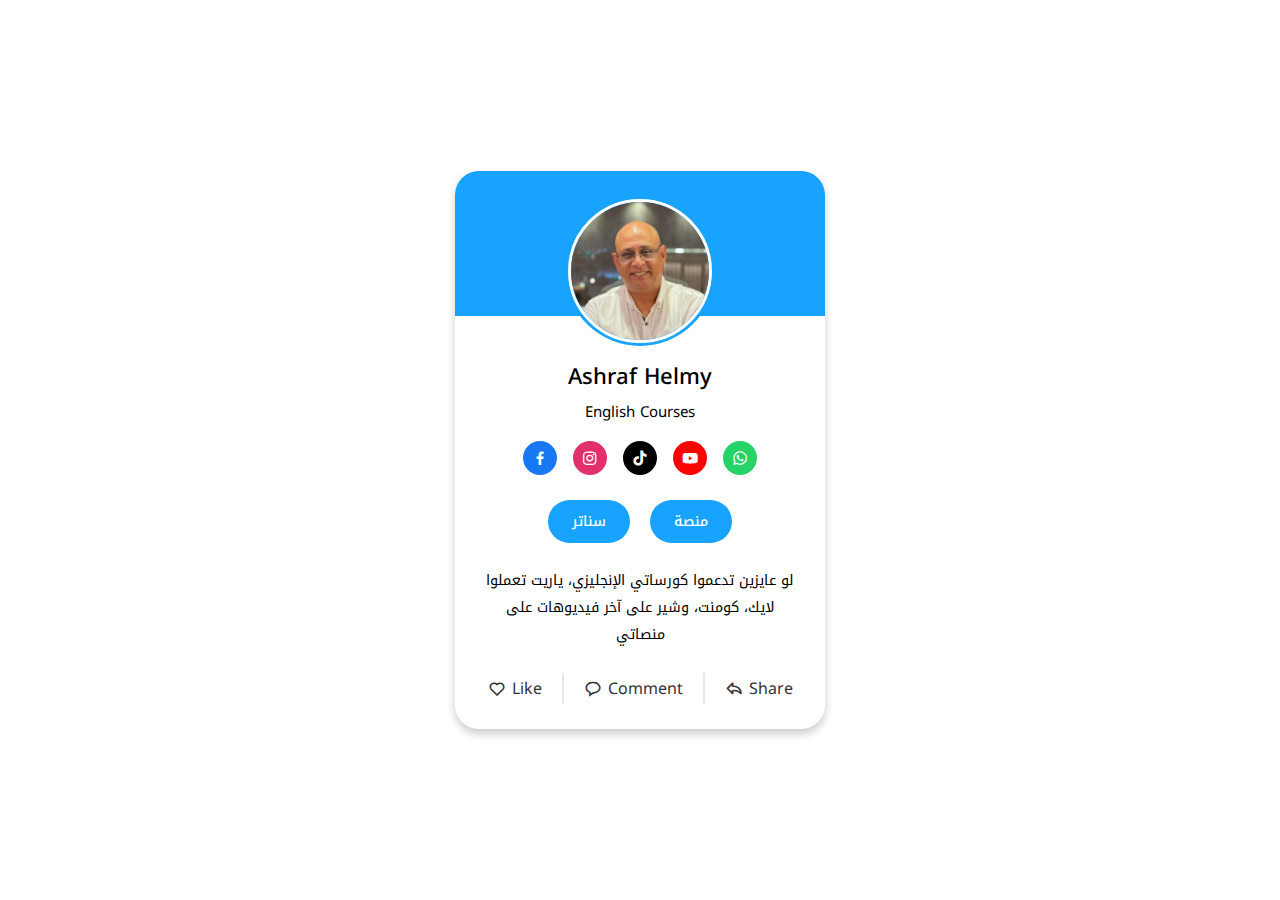
<file: index.html>
<!DOCTYPE html>
<html>
    <head>
        <meta charset="UTF-8">
        <meta http-equiv="X-UA-Compatible">
        <meta name="viewport" content="width=device-with, initial-scale=1.0">
        <title>كورسات إنجليزي أشرف حلمي</title>
        <link rel="stylesheet" href="styles/styles.css">
        <link href='https://unpkg.com/boxicons@2.1.4/css/boxicons.min.css' rel='stylesheet'>
    </head>

    <body>
        <div class="profile-card">
            <div class="image">
                <img src="profile-pic.jpg" alt="Profile image" class="profile-img">
            </div>
            <div class="text-data">
                <span class="name">
                    Ashraf Helmy
                </span>
                <span class="job">
                    English Courses
                </span>
            </div>
            <div class="media-buttons">
                <a href="https://www.facebook.com/ashrafhelmy20?mibextid=LQQJ4d&rdid=ZkFPfxUDZcOOh3Or&share_url=https%3A%2F%2Fwww.facebook.com%2Fshare%2FNjH6T3fnob6bePSi%2F%3Fmibextid%3DLQQJ4d" class="link f">
                    <i class='bx bxl-facebook'></i>
                </a>
                <a href="https://www.instagram.com/ashraftreasure" class="link insta">
                    <i class='bx bxl-instagram' ></i>
                </a>
                <a href="https://www.tiktok.com/@ashraf.helmy.engl" class="link tiktok">
                    <i class='bx bxl-tiktok'></i>
                </a>
                <a href="https://www.youtube.com/@ashrafhelmy-6299" class="link yt">
                    <i class='bx bxl-youtube'></i>
                </a>
                <a href="https://wa.me/201001454884" class="link whatsapp">
                    <i class='bx bxl-whatsapp'></i>
                </a>
            </div>
            <div class="buttons">
                <button class="button"><a href="loc.html">سناتر</a></button>
                <button class="button"><a href="https://knoz-academy.vclasses.net/">منصة</a></button>
            </div>
            <div class="text-info">
                لو عايزين تدعموا كورساتي الإنجليزي، ياريت تعملوا لايك، كومنت، وشير على آخر فيديوهات على منصاتي
            </div>
            <div class="analytics">
                <div class="data">
                    <i class='bx bx-heart' ></i>
                    <span class="number">Like</span>
                </div>
                <div class="data">
                    <i class='bx bx-message-rounded' ></i>
                    <span class="number">Comment</span>
                </div>
                <div class="data">
                    <i class='bx bx-share' ></i>
                    <span class="number">Share</span>
                </div>
            </div>
            
            
        </div>
    </body>
</html>
</file>
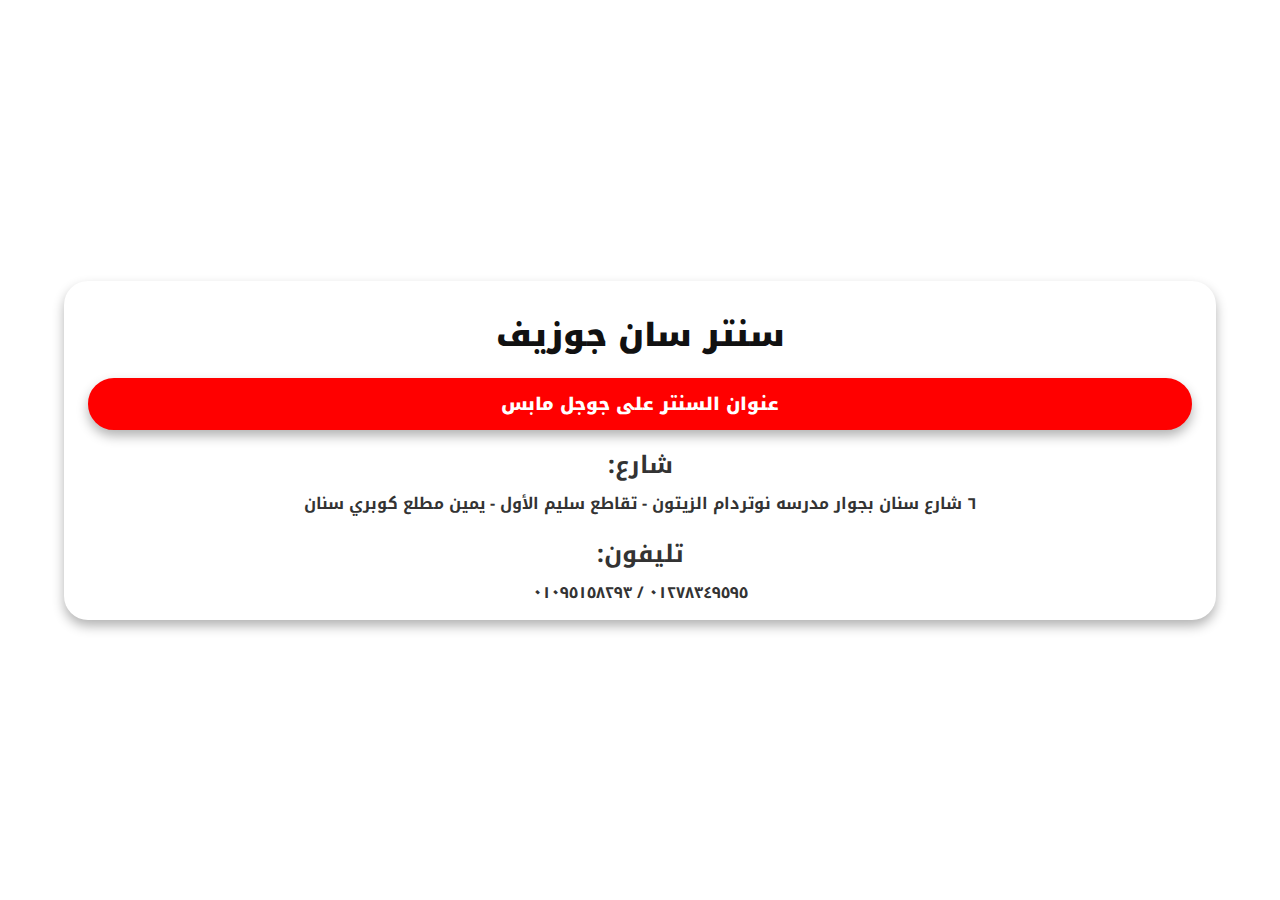
<file: a.html>
<html lang="en">
<head>
    <meta charset="UTF-8">
    <meta name="viewport" content="width=device-width, initial-scale=1.0">
    <!-- page title -->
    <title>سنتر سان جوزيف</title>
    <link rel="stylesheet" href="styles/styles.css">
</head>
<body>

    <div class="acard">
        <!-- location name -->
        <h1>سنتر سان جوزيف</h1>
        <!-- street  -->
        
        <h1><a href="https://maps.app.goo.gl/iASmZNPaQt8y6fca8">عنوان السنتر على جوجل مابس</a></h1>
        <h3>:شارع</h3>
        <h2>٦ شارع سنان بجوار مدرسه نوتردام الزيتون - تقاطع سليم الأول - يمين مطلع كوبري سنان</h2>
        <!-- phone numbers -->
         <h3>:تليفون</h3>
        <h2>   ٠١٢٧٨٣٤٩٥٩٥ / ٠١٠٩٥١٥٨٢٩٣</h2>
        
    </div>
    
</body>
</html>
</file>
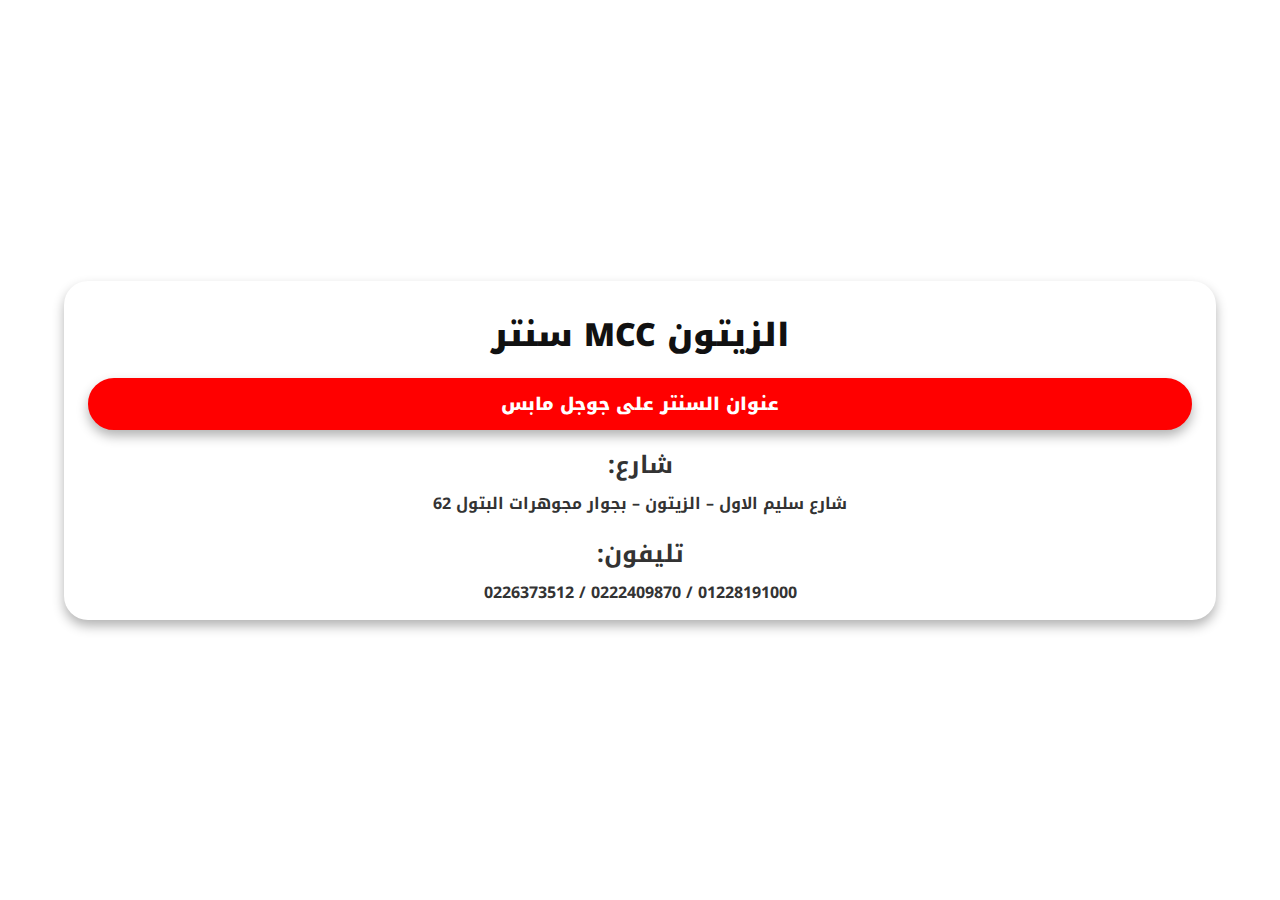
<file: b.html>
<html lang="en">
<head>
    <meta charset="UTF-8">
    <meta name="viewport" content="width=device-width, initial-scale=1.0">
    <!-- page title -->
    <title>سنتر MCC الزيتون</title>
    <link rel="stylesheet" href="styles/styles.css">
</head>
<body>

    <div class="acard">
        <!-- location name -->
        <h1>سنتر MCC الزيتون</h1>
        <!-- street  -->
        
        <h1><a href="https://maps.app.goo.gl/xVZ1Xs33AWNWcU7BA">عنوان السنتر على جوجل مابس</a></h1>
        <h3>:شارع</h3>
        <h2>62 شارع سليم الاول – الزيتون – بجوار مجوهرات البتول </h2>
        <!-- phone numbers -->
         <h3>:تليفون</h3>
        <h2>0226373512 / 0222409870 / 01228191000</h2>
        
    </div>
    
</body>
</html>
</file>
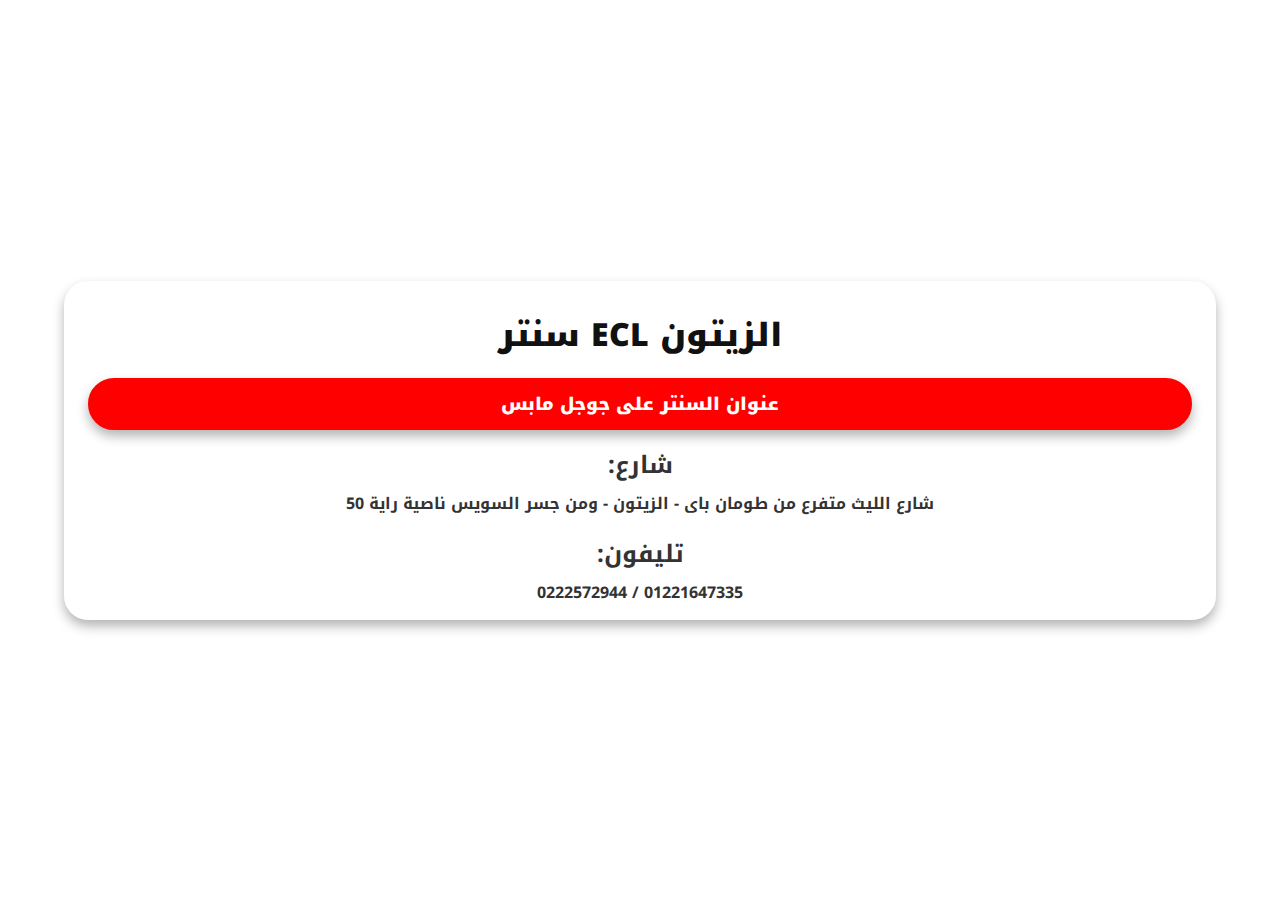
<file: c.html>
<html lang="en">
<head>
    <meta charset="UTF-8">
    <meta name="viewport" content="width=device-width, initial-scale=1.0">
    <!-- page title -->
    <title>سنتر ECL الزيتون</title>
    <link rel="stylesheet" href="styles/styles.css">
</head>
<body>

    <div class="acard">
        <!-- location name -->
        <h1>سنتر ECL الزيتون</h1>
        <!-- street  -->
        
        <h1><a href="https://maps.app.goo.gl/sEayMXRvaKvWD9qH7">عنوان السنتر على جوجل مابس</a></h1>
        <h3>:شارع</h3>
        <h2>50 شارع الليث متفرع من طومان باى - الزيتون - ومن جسر السويس ناصية راية </h2>
        <!-- phone numbers -->
         <h3>:تليفون</h3>
        <h2>0222572944 / 01221647335</h2>
        
    </div>
    
</body>
</html>
</file>
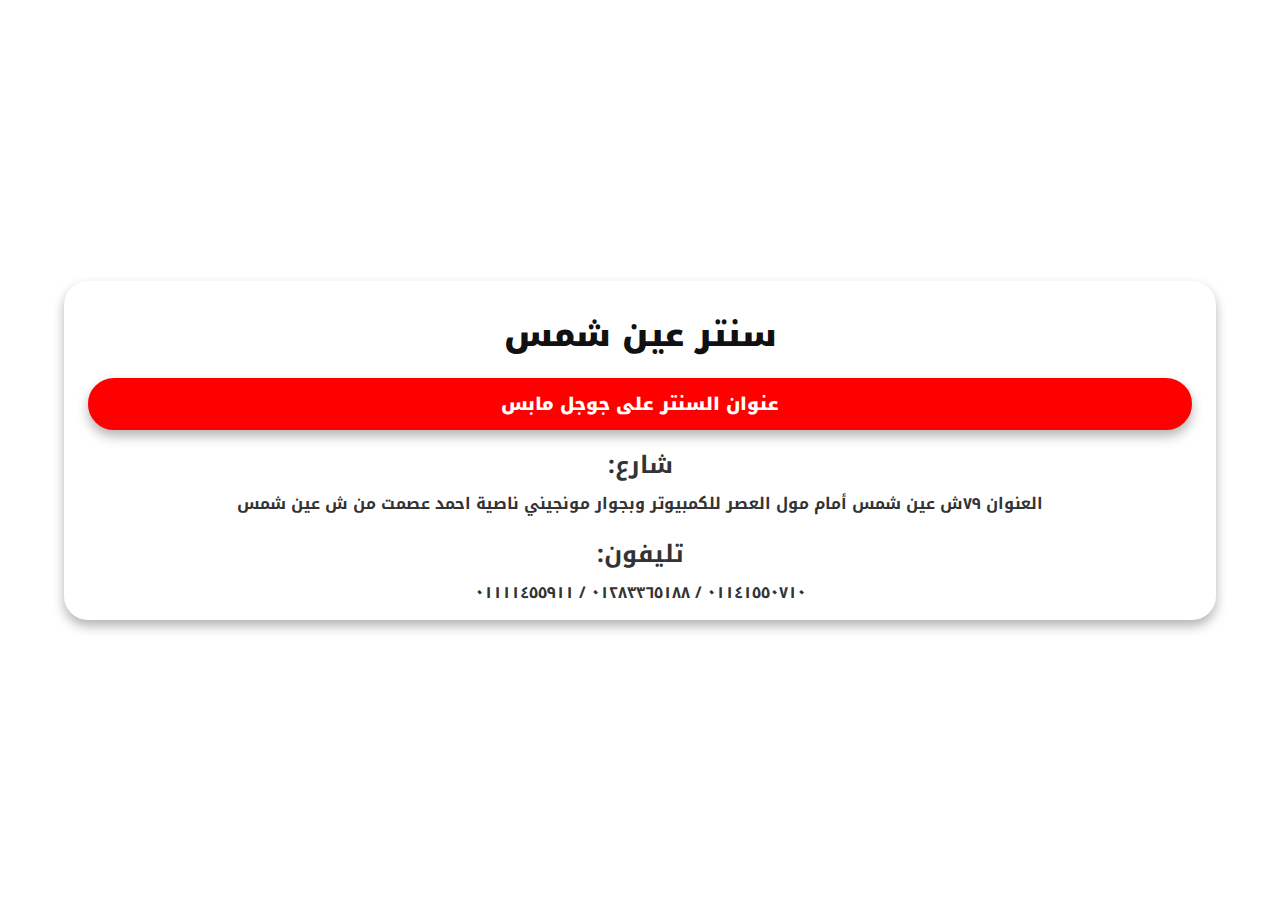
<file: d.html>
<html lang="en">
<head>
    <meta charset="UTF-8">
    <meta name="viewport" content="width=device-width, initial-scale=1.0">
    <!-- page title -->
    <title>سنتر عين شمس</title>
    <link rel="stylesheet" href="styles/styles.css">
</head>
<body>

    <div class="acard">
        <!-- location name -->
        <h1>سنتر عين شمس</h1>
        <!-- street  -->
        
        <h1><a href="https://maps.app.goo.gl/c9q3bauXxFeuU9uz9">عنوان السنتر على جوجل مابس</a></h1>
        <h3>:شارع</h3>
        <h2>العنوان ٧٩ش عين شمس أمام مول العصر للكمبيوتر وبجوار مونجيني ناصية احمد عصمت من ش عين شمس</h2>
        <!-- phone numbers -->
         <h3>:تليفون</h3>
        <h2>٠١١٤١٥٥٠٧١٠ / ٠١٢٨٣٣٦٥١٨٨ / ٠١١١١٤٥٥٩١١</h2>
        
    </div>
    
</body>
</html>
</file>
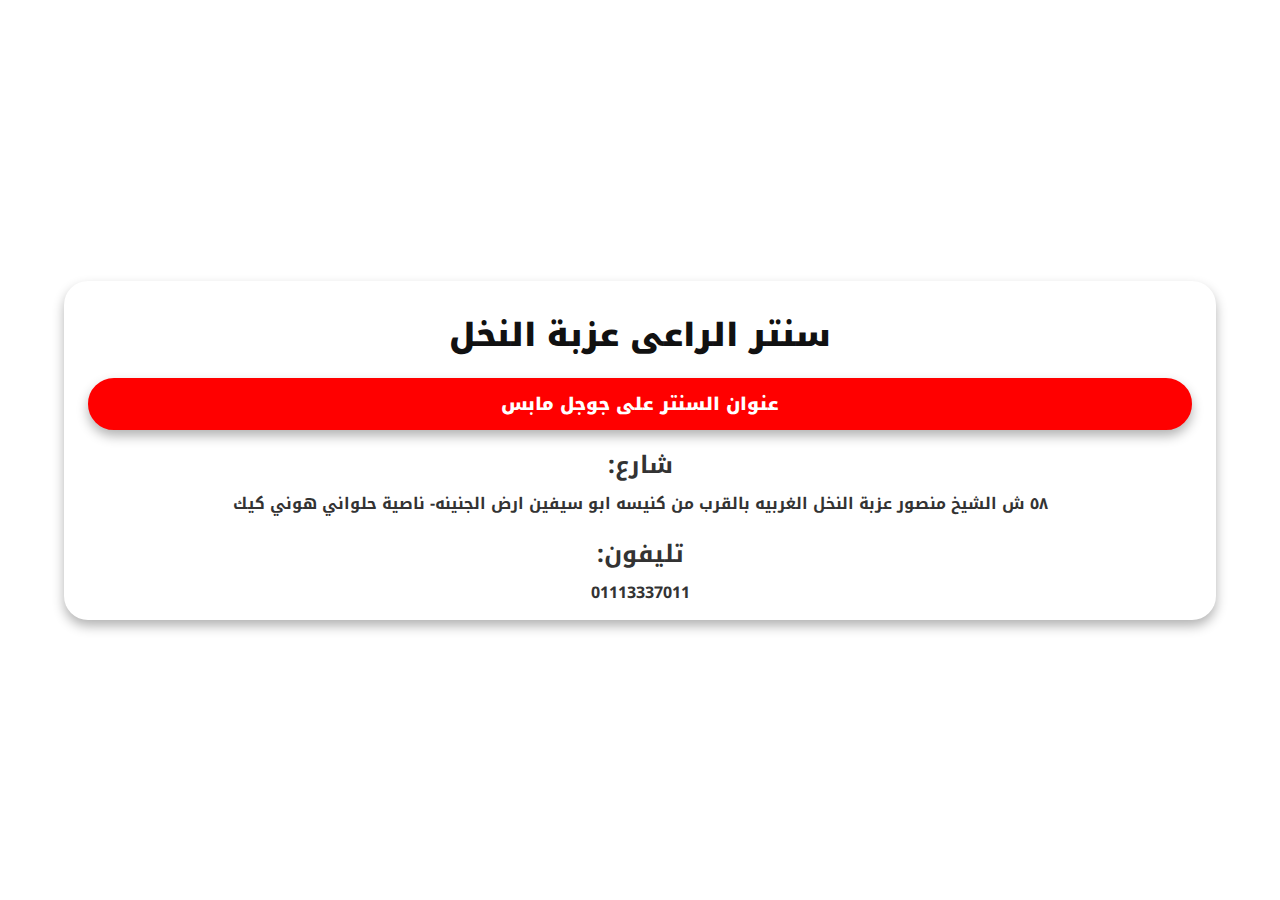
<file: e.html>
<html lang="en">
<head>
    <meta charset="UTF-8">
    <meta name="viewport" content="width=device-width, initial-scale=1.0">
    <!-- page title -->
    <title>سنتر الراعى عزبة النخل</title>
    <link rel="stylesheet" href="styles/styles.css">
</head>
<body>

    <div class="acard">
        <!-- location name -->
        <h1>سنتر الراعى عزبة النخل</h1>
        <!-- street  -->
        
        <h1><a href="https://maps.app.goo.gl/JWQyKhdr9kSBE34F9">عنوان السنتر على جوجل مابس</a></h1>
        <h3>:شارع</h3>
        <h2>٥٨ ش الشيخ منصور عزبة النخل الغربيه بالقرب من كنيسه ابو سيفين ارض الجنينه- ناصية حلواني هوني كيك</h2>
        <!-- phone numbers -->
         <h3>:تليفون</h3>
        <h2>01113337011</h2>
        
    </div>
    
</body>
</html>
</file>
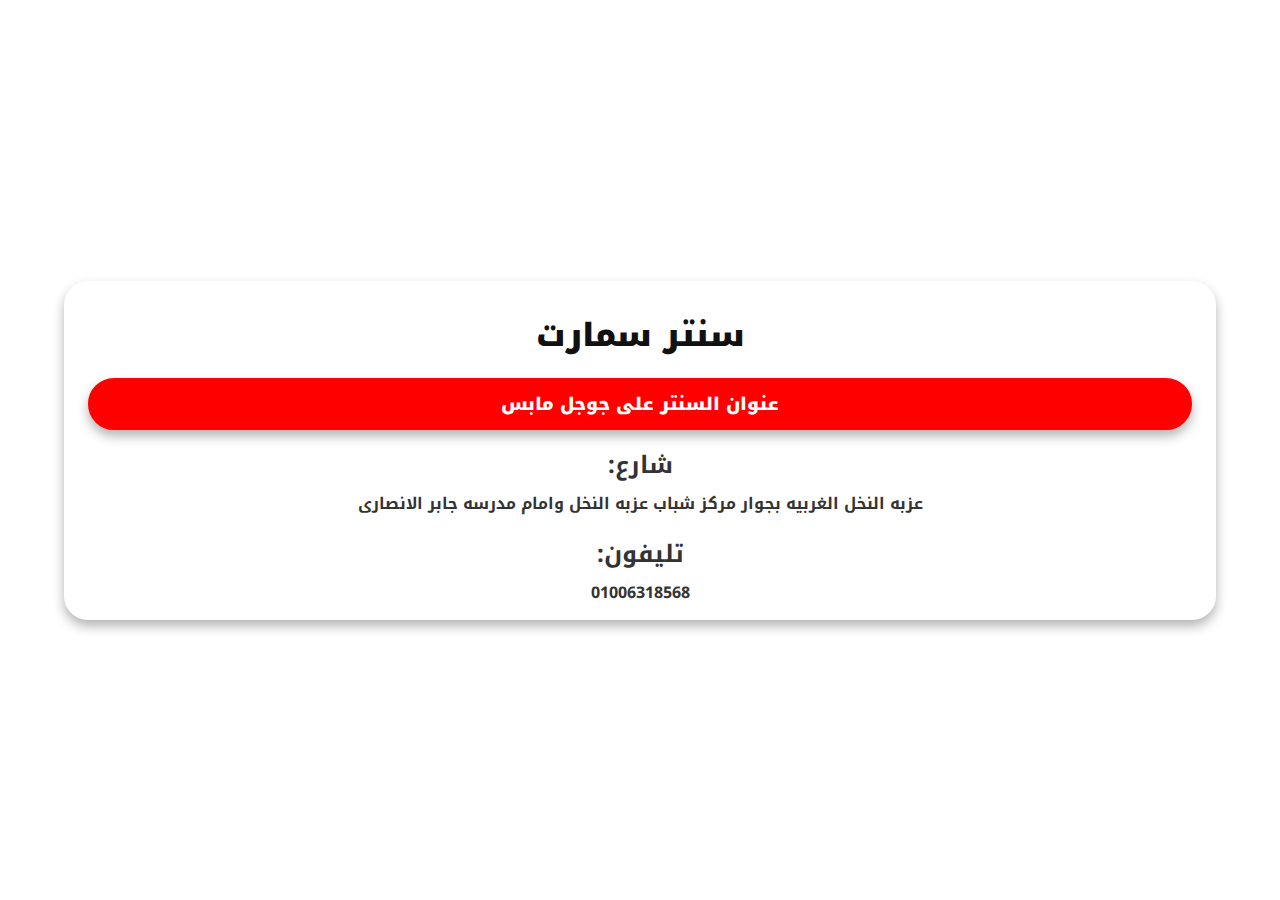
<file: f.html>
<html lang="en">
<head>
    <meta charset="UTF-8">
    <meta name="viewport" content="width=device-width, initial-scale=1.0">
    <!-- page title -->
    <title>سنتر سمارت</title>
    <link rel="stylesheet" href="styles/styles.css">
</head>
<body>

    <div class="acard">
        <!-- location name -->
        <h1>سنتر سمارت</h1>
        <!-- street  -->
        
        <h1><a href="https://maps.app.goo.gl/5mCunajCgDWL4zDd7">عنوان السنتر على جوجل مابس</a></h1>
        <h3>:شارع</h3>
        <h2>عزبه النخل الغربيه بجوار مركز شباب عزبه النخل وامام مدرسه جابر الانصارى</h2>
        <!-- phone numbers -->
         <h3>:تليفون</h3>
        <h2>01006318568</h2>
        
    </div>
    
</body>
</html>
</file>
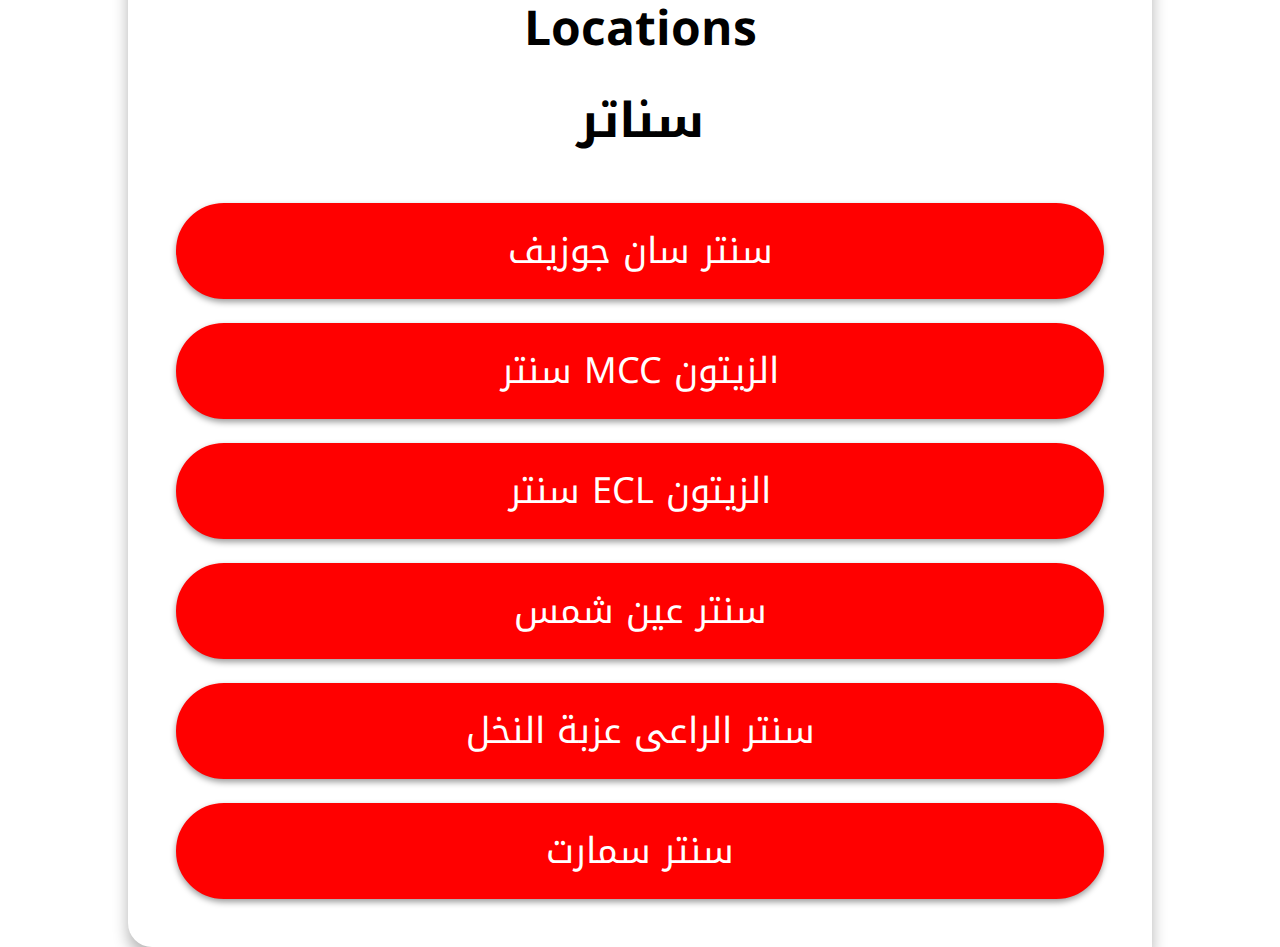
<file: loc.html>
<!DOCTYPE html>
<html>
    <head>
        <title>Locations</title>
        <meta charset="UTF-8">
        <link rel="stylesheet" href="styles/styles.css">
    </head>
    <body class="baa">
        <section>
            <h1>Locations <div>سناتر</div></h1>
            <a href="a.html">
                سنتر سان جوزيف
            </a>
            <a href="b.html">
                سنتر MCC الزيتون
            </a>
            <a href="c.html">
                سنتر ECL الزيتون
            </a>
            <a href="d.html">
                سنتر عين شمس
            </a>
            <a href="e.html">
                سنتر الراعى عزبة النخل
            </a>
            <a href="f.html">
                سنتر سمارت
            </a>
            <div class="bab"></div>
        </section>
    </body>
</html>
</file>
<file: styles/styles.css>
@import url("https://fonts.googleapis.com/css2?family=Poppins:ital,wght@0,100;0,200;0,300;0,400;0,500;0,600;0,700;0,800;0,900;1,100;1,200;1,300;1,400;1,500;1,600;1,700;1,800;1,900&display=swap");
@import url("https://fonts.googleapis.com/css2?family=Noto+Kufi+Arabic:wght@100..900&family=Poppins:ital,wght@0,100;0,200;0,300;0,400;0,500;0,600;0,700;0,800;0,900;1,100;1,200;1,300;1,400;1,500;1,600;1,700;1,800;1,900&display=swap");

.poppins-thin {
    font-family: "Poppins", sans-serif;
    font-weight: 100;
    font-style: normal;
  }

* {
    margin: 0;
    padding: 0;
    font-family: "Poppins", sans-serif;
    box-sizing: border-box;
    font-family: "Noto Kufi Arabic", sans-serif;
    /* background-color: rgb(37, 37, 37); */
}

body {
    height: 100vh;
    display: flex;
    align-items: center;
    justify-content: center;
}

.profile-card {
    display: flex;
    flex-direction: column;
    align-items: center;
    max-width: 370px;
    width: 100%;
    background-color: #fff;
    box-shadow: 0 5px  10px rgba(0, 0, 0, 0.2);
    border-radius: 24px;
    padding: 25px;
    position: absolute;
}      

.profile-card::before {
    content: "";
    position: absolute;
    height: 26%;
    width: 100%;
    background-color: #18a3ff;
    top: 0;
    border-radius: 24px 24px 0 0;
}

.image {
    position: relative;
    height: 150px;
    aspect-ratio: 1/1;
    border-radius: 50%;
    background-color: #18a3ff;
    padding: 3px;
    margin-bottom: 10px;
}

.image .profile-img {
    height: 100%;
    aspect-ratio: 1/1;
    object-fit: cover;
    border-radius: 50%;
    border: 3px solid #fff;
}

.profile-card .text-data {
    display: flex;
    flex-direction: column;
    align-items: center;
}

.text-data .name {
    font-size: 22px;
    font-weight: 500;
}


.text-data .job {
    font-size: 15px;
    font-weight: 400;
}

.profile-card .media-buttons {
    display: flex;
    align-items: center;
    margin-top: 15px;

}

.media-buttons .link {
    display: flex;
    align-items: center;
    justify-content: center;
    text-decoration: none;
    margin: 0 8px;
    width: 34px;
    aspect-ratio: 1/1;
    border-radius: 50%;
    color: #fff;
    font-size: 18px;
}

.yt {
    background-color: #FF0000;
}

.f {
    background-color: #1877F2;
}

.insta {
    background-color: #e1306c;
}

.tiktok {
    background-color: #000;
}

.whatsapp {
    background-color: #25d366;
}

.whatsapp:hover {
    background-color: #FFF;
    color: #25d366;
    border: 2px solid #25d366;
    transition: all 0.3s ease-in-out;
}

.yt:hover {
    background-color: #FFF;
    color: #FF0000;
    border: 2px solid #FF0000;
    transition: all 0.3s ease-in-out;
}

.f:hover {
    background-color: #FFF;
    color: #1877F2;
    border: 2px solid #1877F2;
    transition: all 0.3s ease-in-out;
}

.insta:hover {
    background-color: #FFF;
    color: #e1306c;
    border: 2px solid #e1306c;
    transition: all 0.3s ease-in-out;
}

.tiktok:hover {
    background-color: #FFF;
    color: #000;
    border: 2px solid #000;
    transition: all 0.3s ease-in-out;
}

.profile-card .buttons {
    display: flex;
    align-items: center;
    margin-top: 25px;
}

.buttons .button {
    background-color: #18a3ff;
    padding: 8px 24px;
    border: none;
    border-radius: 24px;
    margin: 0 10px;
    font-weight: 500;
    font-size: 14px;
    color: #FFF;
    cursor: pointer;
}

.buttons .button:hover {
    background-color: #03395d;
    transition: all 0.3s ease-in-out;
}

.profile-card .analytics {
    display: flex;
    align-items: center;
    margin-top: 25px;
}

.analytics .data{
    display: flex;
    align-items: center;
    color: #333;
    padding: 0 20px;
    border-right: 2px solid #e7e7e7;
}

.data:last-child {
    border-right: none;
}

.data i {
    font-size: 18px;
    margin-right: 6px;
}

.button a{
    text-decoration: none;
    color: #fff;
    font-family: "Noto Kufi Arabic", sans-serif;
    font-optical-sizing: auto;
    font-weight: 500;
}

.text-info {
    font-family: "Noto Kufi Arabic", sans-serif;
    text-align: center;
    margin-top: 24px;
    font-size: 0.9em;
    overflow: hidden;
}

/* THE LOCATION PAGE */




.hhh {
    color: #333;
}

.baa section{
 margin: auto;
 width: 80%;
 background-color: #FFF;
 text-align: center;
 padding: 24px;
 border-radius: 0 24px;
 box-shadow: 0px 9px 15px rgba(0, 0, 0, 0.3);
 color: #000;
 position: absolute;
}

.baa h1 {
margin: 6px 24px 36px 24px;
font-size: 48px;
font-weight: 700;
color: rgb(0, 0, 0);
background-color: #fff;
}

.baa div {
    font-family: "Noto Kufi Arabic", sans-serif;
    font-optical-sizing: auto;
    font-weight: 700;
}

.baa a{
    display: block;
    text-align: center;
    margin: 24px;
    background-color: #FF0000;
    padding: 12px 36px;
    border-radius: 48px;
    color: #FFF;
    text-decoration: none;
    border: 2px solid red;
    box-shadow: 0px 3px 6px rgba(0, 0, 0, 0.4);
    font-size: 36px;
    font-family: "Noto Kufi Arabic", sans-serif;
}

.baa a:hover {
    background-color: #fff;
    color: black;
    box-shadow: 6px 6px 12px rgba(0, 0, 0, 0.2);
    border-radius: 48px 48px 48px 0;
    transition: 0.25s all ease-out;
}

/* PAGE a */





.acard {
    width: 90%;
    box-shadow: 0 6px 12px rgba(0, 0, 0, 0.3);
    padding: 12px;
    border-radius: 24px;
}

.acard h1 {
    text-align: center;
    margin: 12px;
    color: #111;
    font-size: 2em;
    font-weight: 900;
}

.acard h2{
    color: #333;
    font-size: 1em;
    margin: 0 12px;
    text-align: center;
}

.acard h1 a {
    color: white;
    background-color: #f00;
    padding: 6px 24px;
    text-decoration: none;
    border-radius: 48px;
    box-shadow: 0 6px 12px rgba(0, 0, 0, 0.3);
    border: 3px solid #f00;
    font-size: 0.55em;
    display: block;
}

.acard h1 a:hover {
    background-color: white;
    color: #f00;
}

.acard h3 {
    text-align: center;
    margin: 12px 0 0 0;
    color: #333;
    font-size: 1.5em;
    font-weight: 700;
}
</file>
